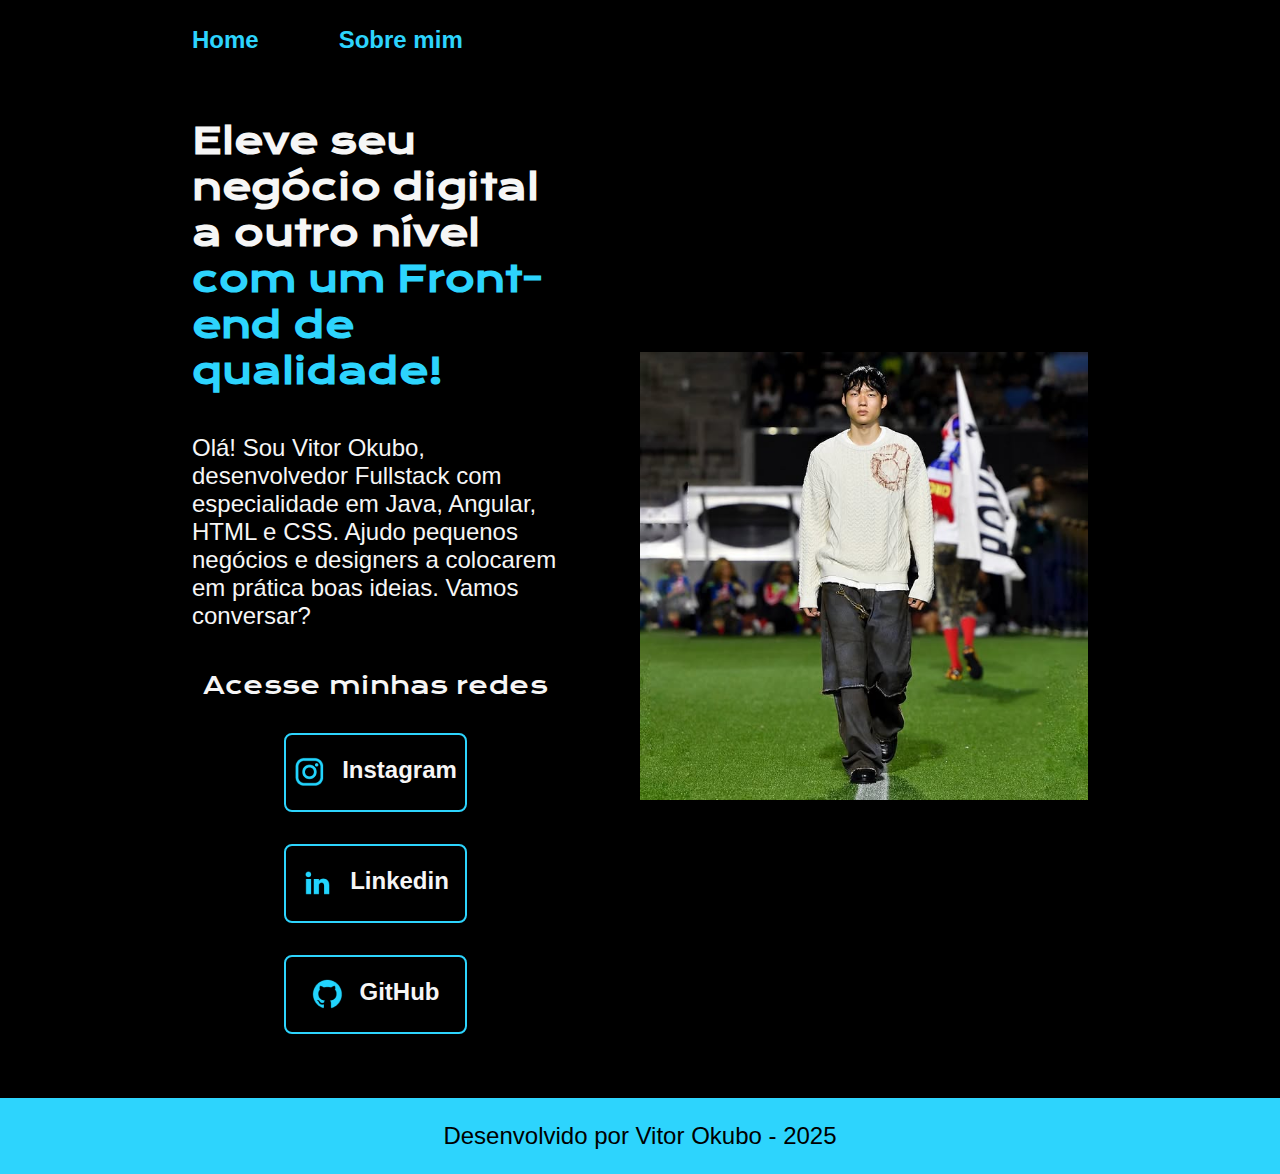
<file: index.html>
<!DOCTYPE html>
<html lang="pt-br">

<head>
  <meta charset="UTF-8">
  <meta name="viewport" content="width=device-width, initial-scale=1.0">
  <title>Portfolio</title>

  <link rel="stylesheet" href="styles/style.css">
</head>

<body>
  <header class="cabecalho">
    <nav class="cabecalho__menu">
      <a class="cabecalho__menu__link" href="index.html">Home</a>
      <a class="cabecalho__menu__link" href="about.html">Sobre mim</a>
    </nav>
  </header>
  <main class="apresentacao">
    <section class="apresentacao__conteudo">
      <h1 class="apresentacao__conteudo__titulo">Eleve seu negócio digital a outro nível <strong class="titulo-destaque">com um Front-end de qualidade!</strong></h1>
      <p class="apresentacao__conteudo__texto">Olá! Sou Vitor Okubo, desenvolvedor Fullstack com especialidade em Java, Angular, HTML e CSS. Ajudo pequenos negócios e designers a colocarem em prática boas ideias. Vamos conversar?
      </p>
      <div class="apresentacao__links">
        <h2 class="apresentacao__links__titulo">Acesse minhas redes</h2>
        <a class="apresentacao__links__navegacao" href="https://instagram.com/vitor.okubo">
          <img src="assets/instagram.png" alt="instagram">
          Instagram
        </a>
        <a class="apresentacao__links__navegacao" href="https://linkedin.com/in/vitor-hideki-okubo-aparecido-2193b21a1">
          <img src="assets/linkedin.png" alt="instagram">
          Linkedin
        </a>
        <a class="apresentacao__links__navegacao" href="https://github.com/vhokuboz">
          <img src="assets/github.png" alt="instagram">
          GitHub
        </a>
      </div>
    </section>
    <img class="apresentacao__image" src="assets/vitor-okubo.jpeg" alt="Vitor Okubo">
  </main>
  <footer class="rodape">
    Desenvolvido por Vitor Okubo - 2025
  </footer>
</body>

</html>
</file>
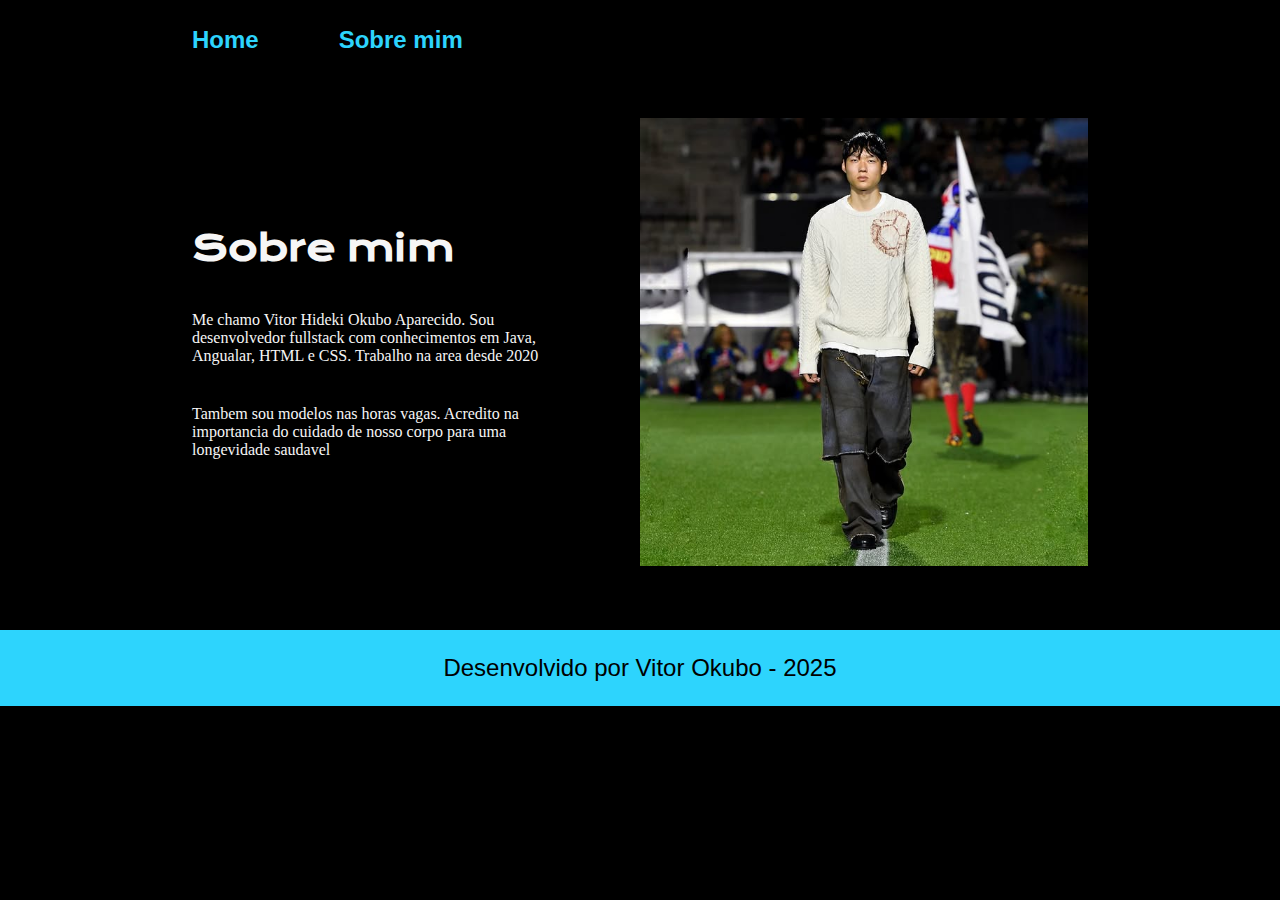
<file: about.html>
<!DOCTYPE html>
<html lang="pt-br">
<head>
  <meta charset="UTF-8">
  <meta name="viewport" content="width=device-width, initial-scale=1.0">
  <title>Sobre mim</title>
  <link rel="stylesheet" href="styles/style.css">
</head>
<body>
  <header class="cabecalho">
    <nav class="cabecalho__menu">
      <a class="cabecalho__menu__link" href="index.html">Home</a>
      <a class="cabecalho__menu__link" href="about.html">Sobre mim</a>
    </nav>
  </header>
  <main class="apresentacao">
    <section class="apresentacao__conteudo">
      <h1 class="apresentacao__conteudo__titulo">Sobre mim</h1>
      <p class="apresentacao__conteudo_texto">Me chamo Vitor Hideki Okubo Aparecido. Sou desenvolvedor fullstack com conhecimentos em Java, Angualar, HTML e CSS. Trabalho na area desde 2020</p>
      <p class="apresentacao__conteudo_texto">Tambem sou modelos nas horas vagas. Acredito na importancia do cuidado de nosso corpo para uma longevidade saudavel</p>
    </section>
    <img class="apresentacao__image" src="assets/vitor-okubo.jpeg" alt="Vitor Okubo">
  </main>
  <footer class="rodape">
    Desenvolvido por Vitor Okubo - 2025
  </footer>
</body>
</html>
</file>
<file: styles/style.css>
@import url('https://fonts.googleapis.com/css2?family=Krona+One&family=Montserrat:wght@400;600&display=swap');

:root {
  --cor-primaria: #000;
  --cor-secundaria: #F6F6F6;
  --cor-terciaria: #2DD4FD;
  --cor-hover: #272727;

  --fonte-primaria: 'Krona One', sans-serif;
  --fonte-secundaria: 'Monteserrat', sans-serif;
}

* {
  margin: 0;
  padding: 0;
  box-sizing: border-box;
}

body {
  background-color: var(--cor-primaria);
  color: var(--cor-secundaria);
  height: 100vh;
}

.cabecalho {
  padding: 2% 0% 0% 15%;
}

.cabecalho__menu {
  display: flex;
  gap: 80px;
}

.cabecalho__menu__link {
  font-family: var(--fonte-secundaria);
  font-size: 1.5rem;
  font-weight: 600;
  color: var(--cor-terciaria);
  text-decoration: none;
}

.apresentacao {
  padding: 5% 15%;
  display: flex;
  align-items: center;
  justify-content: space-between;
  gap: 82px;
}

.apresentacao__conteudo {
  width: 50%;
  display: flex;
  flex-direction: column;
  gap: 40px;
}

.apresentacao__conteudo__titulo {
  font-size: 2.25rem;
  font-family: var(--fonte-primaria);
}

.titulo-destaque {
  color: var(--cor-terciaria);
}

.apresentacao__conteudo__texto {
  font-size: 1.5rem;
  font-family: var(--fonte-secundaria);
}

.apresentacao__links {
  display: flex;
  flex-direction: column;
  align-items: center;
  justify-content: space-between;
  gap: 32px;
}

.apresentacao__links__titulo {
  font-weight: 400;
  font-size: 1.5rem;
  font-family: var(--fonte-primaria);
}

.apresentacao__links__navegacao {
  display: flex;
  justify-content: center;
  gap: 16px;
  width: 50%;
  text-align: center;
  border-radius: 8px;
  font-size: 1.5rem;
  padding: 21.5px 0;
  text-decoration: none;
  color: var(--cor-secundaria);
  border: 2px solid var(--cor-terciaria);
  font-family: var(--fonte-secundaria);
  font-weight: 600;
}

.apresentacao__links__navegacao:hover {
  background-color: var(--cor-hover);
}

.apresentacao__image {
  width: 50%;
}

.rodape {
  padding: 24px;
  text-align: center;
  font-family: var(--fonte-secundaria);
  font-size: 1.5rem;
  font-weight: 400;
  color: var(--cor-primaria);
  background-color: var(--cor-terciaria);
}

@media (max-width: 1200px) {
  .cabecalho {
    padding: 10%;
  }

  .cabecalho__menu {
    justify-content: center;
  }

  .apresentacao {
    flex-direction: column-reverse;
    padding: 5%;
  }

  .apresentacao__conteudo {
    width: 100%;
  }

  .apresentacao__image {
    width: 100%;
  }
}
</file>
